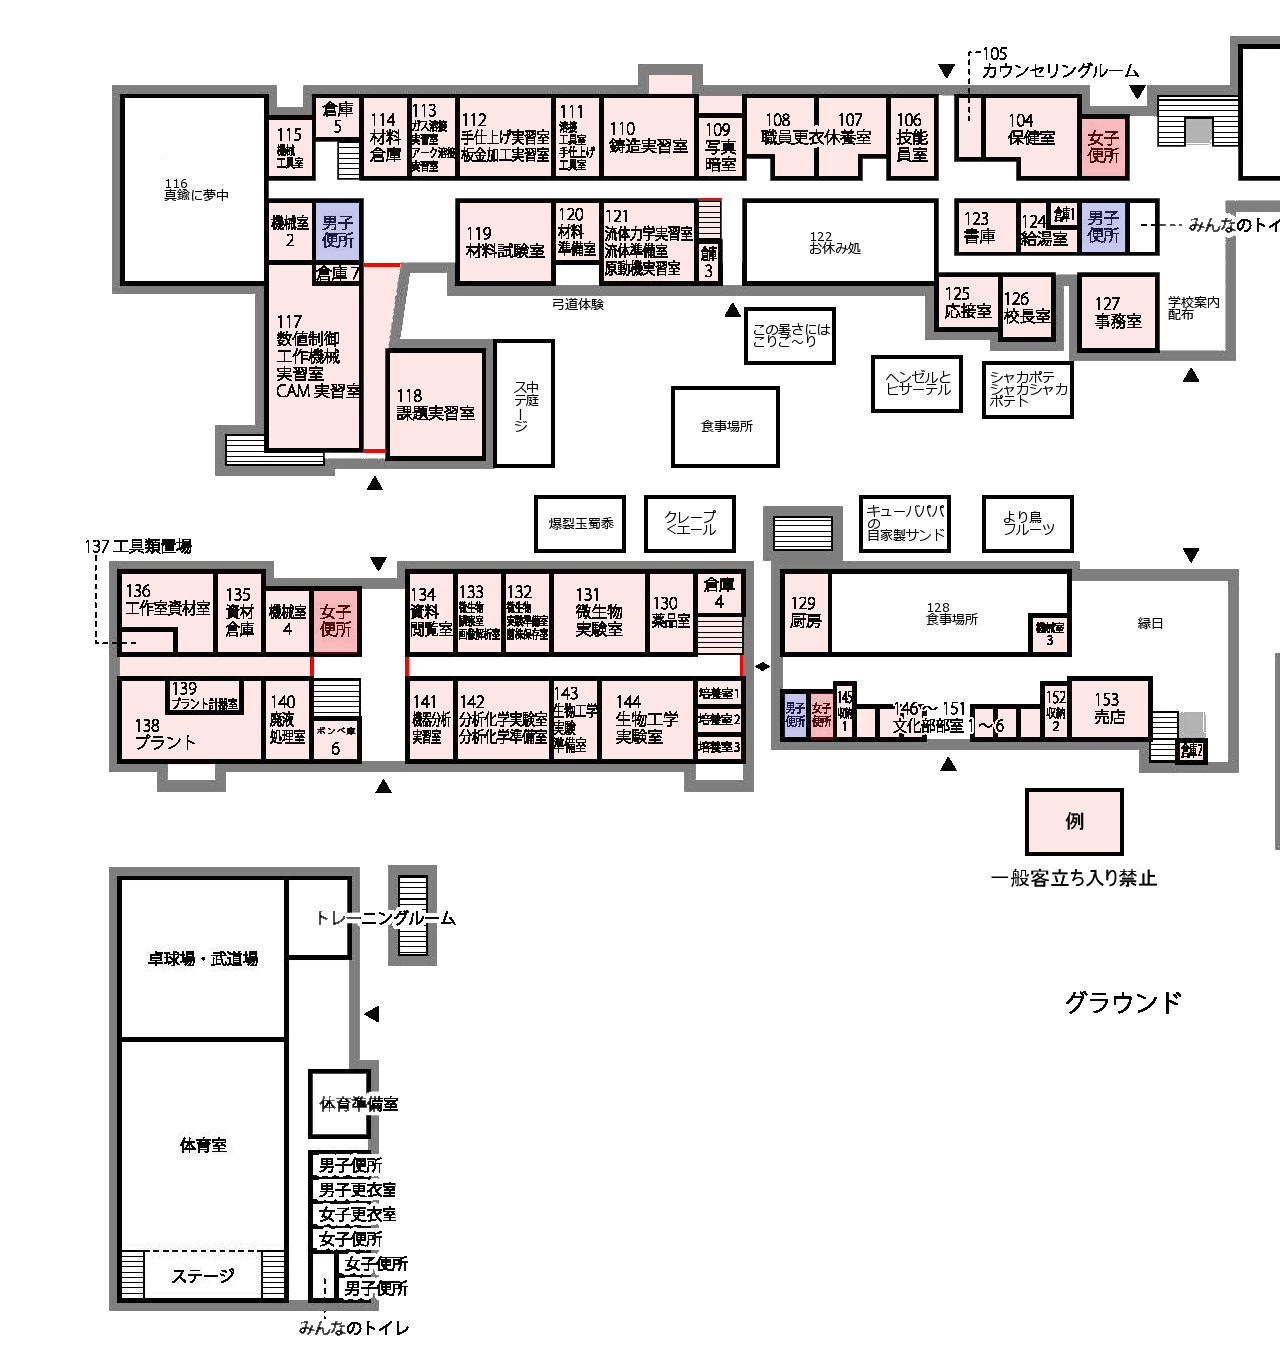
<file: map.html>
<html>
  <head>
    <meta charset="UTF-8">
    <meta name="viewport" content="initial-scale=1, minimum-scale=0.25, maximum-scale=1.6, user-scalable=yes">
    <link rel="stylesheet" type="text/css" href="map.css" />
  </head>
  <body>
  <div id="container">
    <img id="image" src="img/2024_1F.png" alt="階層画像" onselectstart="return false;" onmousedown="return false;">
    <div id="highlight" style="visibility: hidden;"></div>
    <div id="cls-highlight" style="visibility: hidden;"></div>
  </div>
  <script src="data.js"></script>
  <script src="map.js"></script>
</body>
</html>
</file>
<file: map.css>
/*body,p,ul,td,th{
    margin: 0;
    padding: 0;
}*/
div#container{
    transform-origin:0 0;
    scale: 1;
    position:relative;
    width: 1651px; height:1350px;
    left: 0px; top:0px;
}
#highlight{
    width: 80px;
    height: 80px;
    background: rgb(125, 235, 255);
    position: absolute;
    left: 0px; top: 0px;
    visibility: hidden;
    z-index: 1;
}
img#image{
    position:absolute;
    left: 0%; top: 0%;
    width: 1651px; height: 1350px;
    z-index: 2;

    /*保存の禁止*/
    pointer-events: none;
    /* SPの長押し禁止 */
    -webkit-touch-callout:none;
    -webkit-user-select:none;
    -moz-touch-callout:none;
    -moz-user-select:none;
    user-select:none;
}

.show{
    animation: fadein 300ms ease-out 0s 1 normal forwards;
}
@keyframes fadein{
    0%{
        opacity: 0;
    }
    100%{
        opacity: 1;
    }
}
</file>
